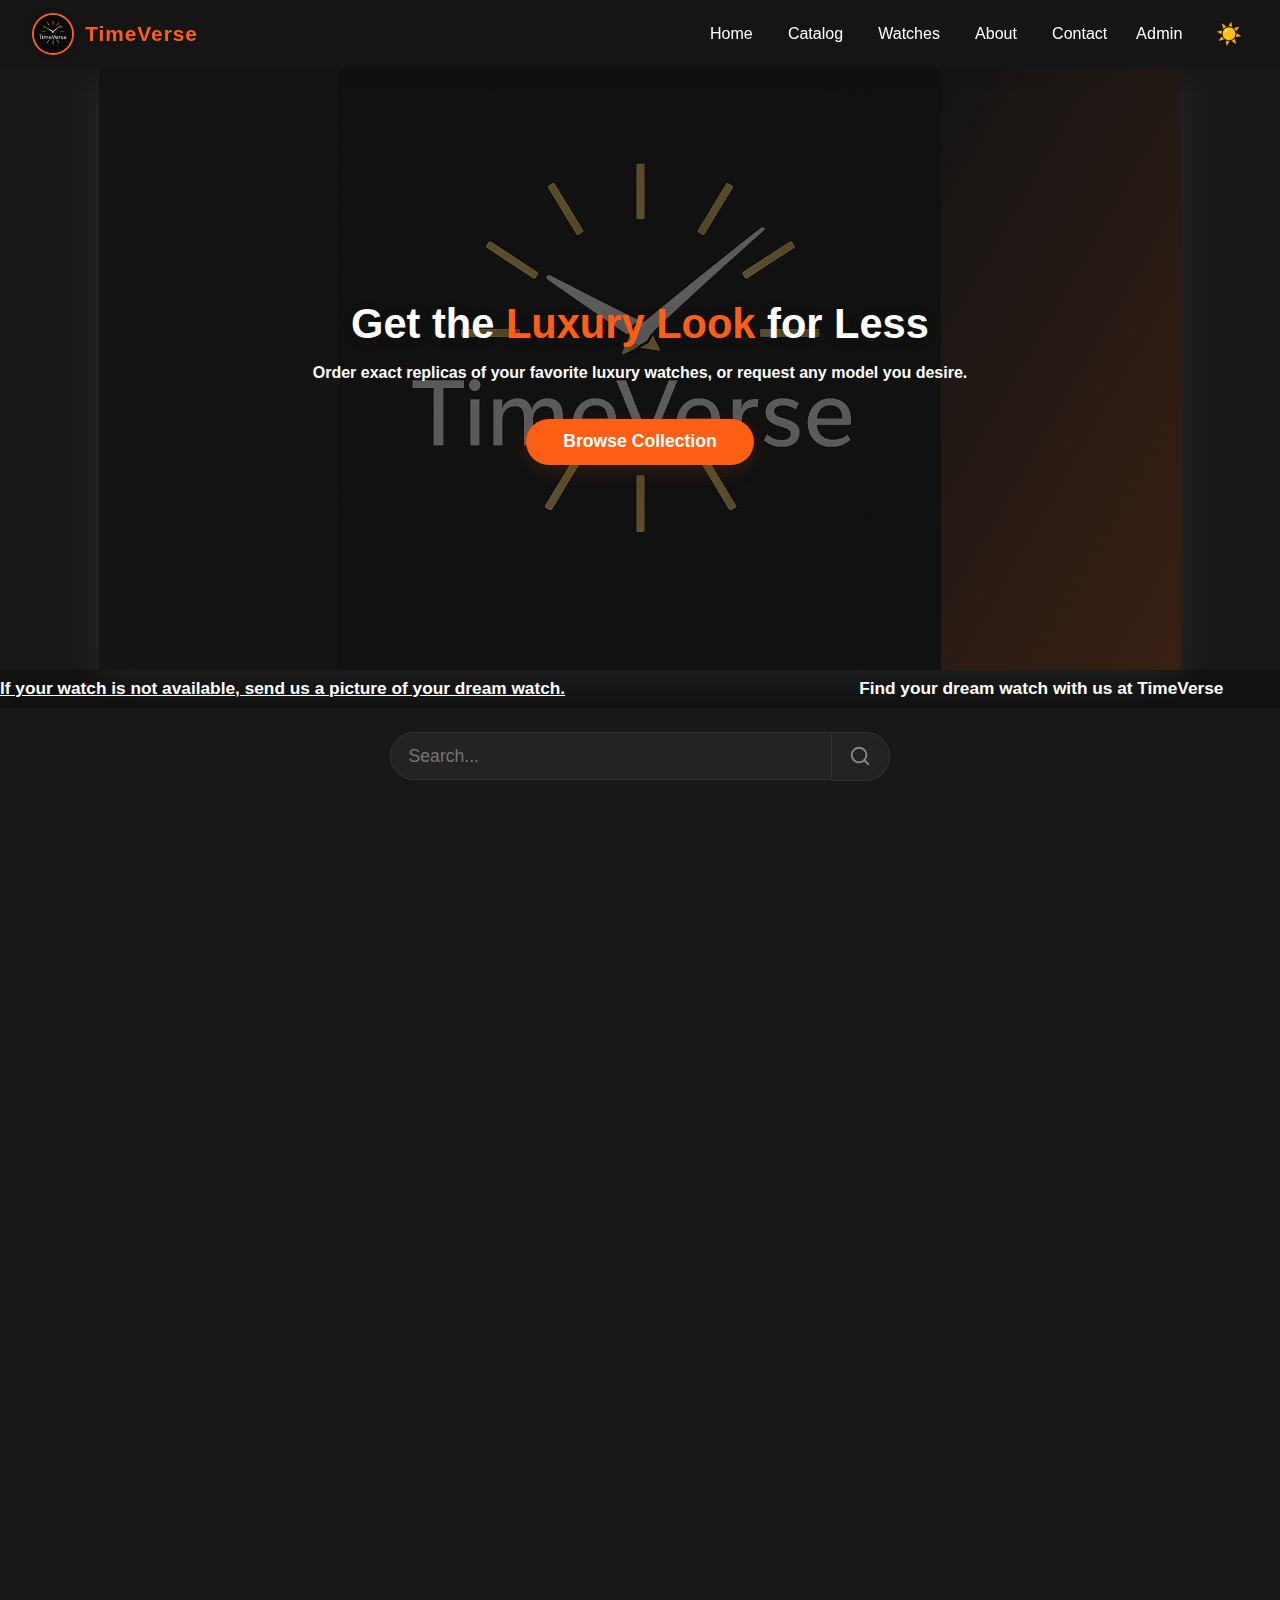
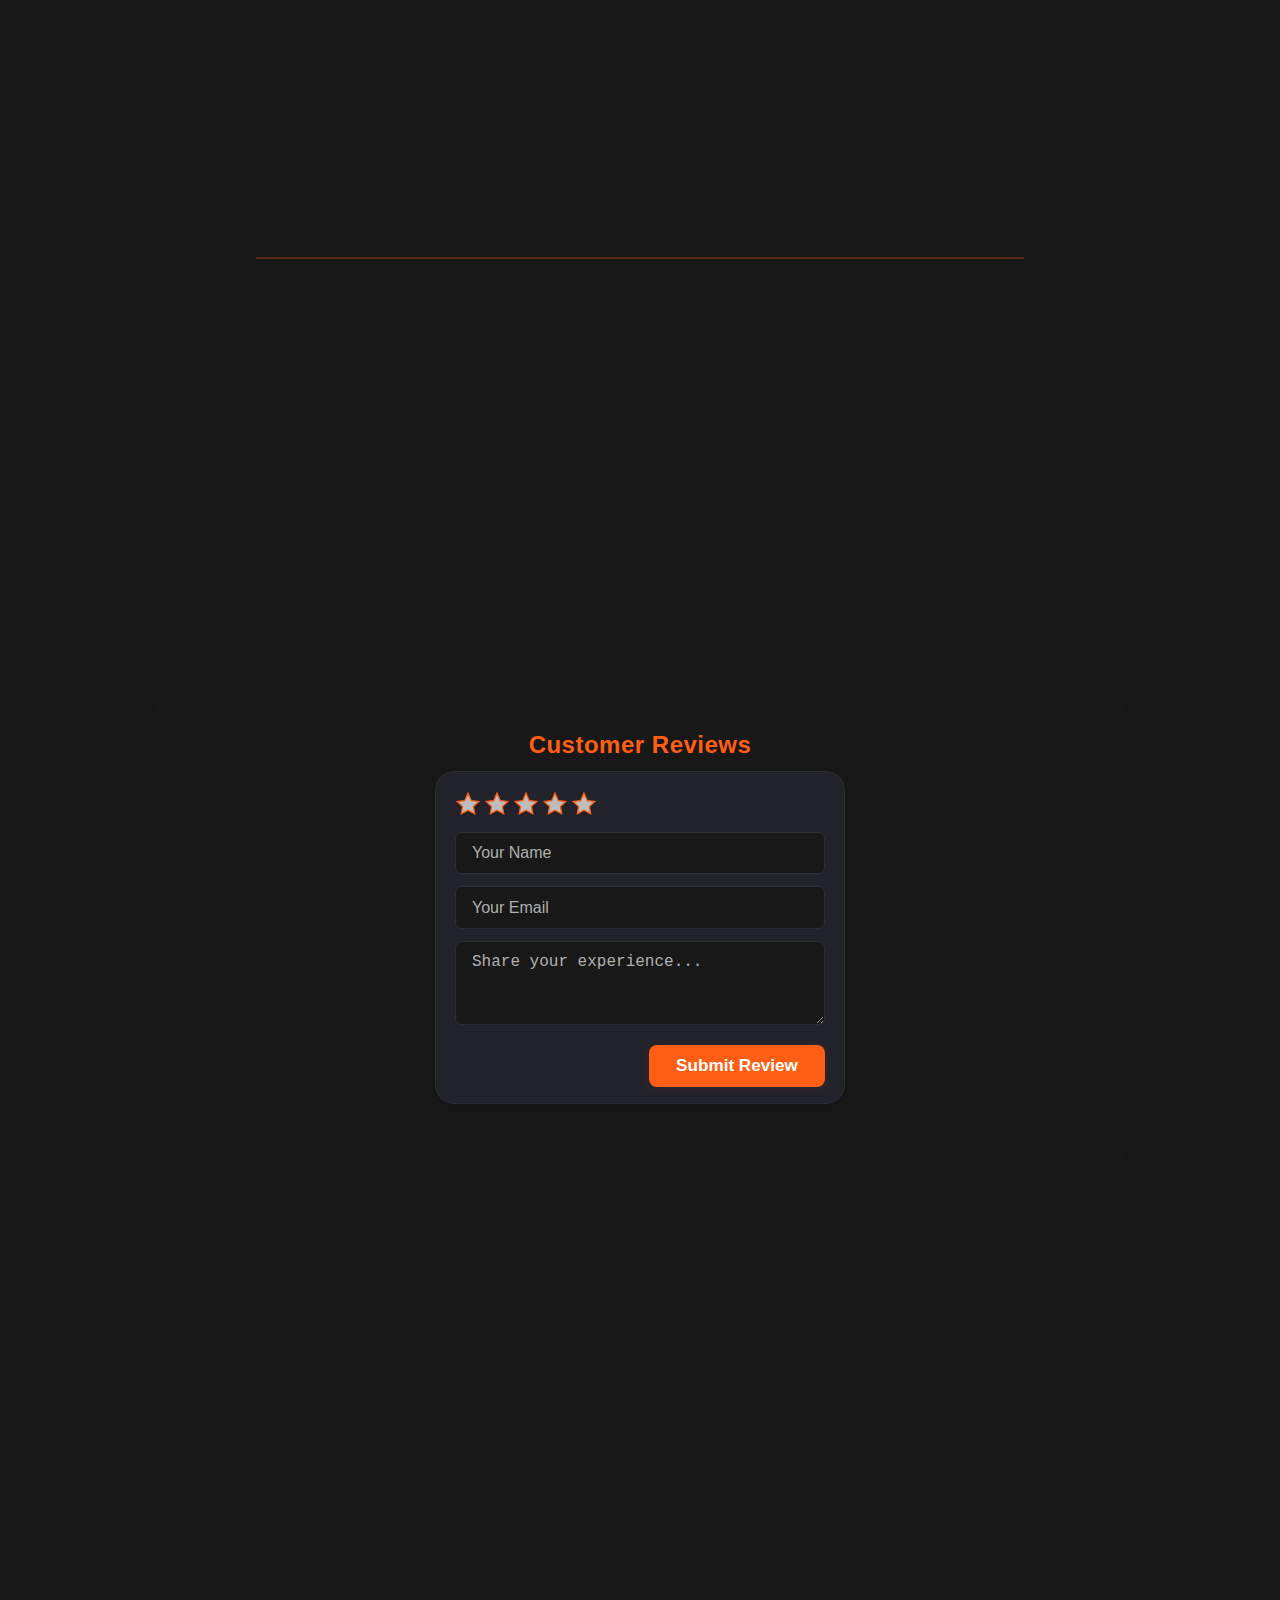
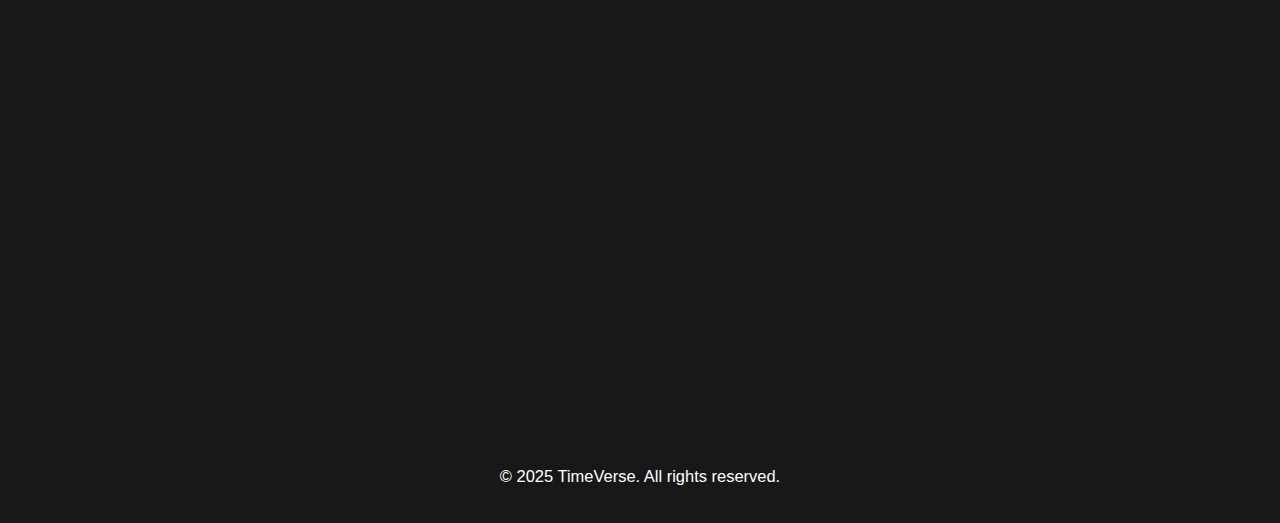
<file: TimeVerse/index.html>
<!DOCTYPE html>
<html lang="en">

<head>
    <meta charset="UTF-8">
    <meta name="viewport" content="width=device-width, initial-scale=1">
    <title>TimeVerse</title>
    <link rel="stylesheet" href="style.css">

</head>

<body>
    <header id="navbar">
        <a href="index.html" class="logo" id="home-logo">
            <img src="images/ChatGPT Image Jun 12, 2025, 11_47_57 AM.png" alt="TimeVerse Logo" class="header-logo">
            TimeVerse
        </a>
        <nav>
    <a href="index.html#hero">Home</a>
    <a href="index.html#catalog">Catalog</a>
    <a href="watches.html">Watches</a>
    <a href="index.html#about">About</a>
    <a href="index.html#contact">Contact</a>
    <button id="admin-login-btn" type="button" title="Admin Login">Admin</button>
    <button id="theme-toggle" title="Toggle dark/light mode">🌙</button>
</nav>
        <div class="menu-icon" onclick="toggleMenu()">☰</div>
    </header>

    <section id="hero">
        <div class="hero-content">
            <h1>Get the <span class="highlight">Luxury Look</span> for Less</h1>
            <p><b>Order exact replicas of your favorite luxury watches, or request any model you desire.<br>
                </b></p>
            <a href="#catalog" class="hero-btn">Browse Collection</a>
        </div>
    </section>

    <!-- Moving text/marquee above search bar -->
    <div class="marquee-container">
        <div class="marquee">
            <a href="https://instagram.com/timeverse_official" target="_blank" class="marquee-link">
                If your watch is not available, send us a picture of your dream watch.
            </a>
            <span>Find your dream watch with us at TimeVerse</span>
            
            <span>TimeVerse: Where Luxury Meets Affordability</span>
        </div>
    </div>


    <!-- SEARCH BAR ONLY ON HOME PAGE -->
    <div class="searchbar-container">
        <input type="text" id="responsive-search" class="responsive-search" placeholder="Search...">
        <button type="button" class="search-btn" aria-label="Search">
            <svg viewBox="0 0 24 24" width="22" height="22" fill="none" stroke="#888" stroke-width="2"
                stroke-linecap="round" stroke-linejoin="round">
                <circle cx="11" cy="11" r="8" />
                <line x1="21" y1="21" x2="16.65" y2="16.65" />
            </svg>
        </button>
    </div>

    <section id="catalog" class="fade-in">
        <div class="catalog-header">
            <h2>Featured Collection</h2>
        </div>
        <div class="product-grid" id="featured-grid"></div>
    </section>

    <hr class="section-divider">

    <section class="duo-box-section fade-in">
        <div class="duo-boxes">
            <div class="duo-box">
                <h3>If your watch is not available</h3>
                <p>Send a picture of your watch.<br>
                   We will make it available for you!</p>
                <a href="https://instagram.com/timeverse_official" target="_blank" class="ig-btn">
                    <span>Send on Instagram</span>
                </a>
            </div>
            <div class="duo-box">
                <h3>Find Your Perfect Match</h3>
                <p>Send us the picture of your wrist.<br>
                   We will find the best watch suitable for you!</p>
                <a href="https://instagram.com/timeverse_official" target="_blank" class="ig-btn">
                    <span>Send on Instagram</span>
                </a>
            </div>
        </div>
    </section>



<section id="reviews-section">
  <div class="reviews-header">
    <h2>Customer Reviews</h2>
  </div>
  <form id="review-form">
    <div class="star-select" id="star-select">
      <svg class="star" data-value="1" viewBox="0 0 24 24">
        <polygon points="12,2 15,8.8 22,9.7 17,14.3 18.2,21 12,17.8 5.8,21 7,14.3 2,9.7 9,8.8"/>
      </svg>
      <svg class="star" data-value="2" viewBox="0 0 24 24">
        <polygon points="12,2 15,8.8 22,9.7 17,14.3 18.2,21 12,17.8 5.8,21 7,14.3 2,9.7 9,8.8"/>
      </svg>
      <svg class="star" data-value="3" viewBox="0 0 24 24">
        <polygon points="12,2 15,8.8 22,9.7 17,14.3 18.2,21 12,17.8 5.8,21 7,14.3 2,9.7 9,8.8"/>
      </svg>
      <svg class="star" data-value="4" viewBox="0 0 24 24">
        <polygon points="12,2 15,8.8 22,9.7 17,14.3 18.2,21 12,17.8 5.8,21 7,14.3 2,9.7 9,8.8"/>
      </svg>
      <svg class="star" data-value="5" viewBox="0 0 24 24">
        <polygon points="12,2 15,8.8 22,9.7 17,14.3 18.2,21 12,17.8 5.8,21 7,14.3 2,9.7 9,8.8"/>
      </svg>
    </div>
    <input type="text" id="reviewer-name" required placeholder="Your Name">
    <input type="email" id="reviewer-email" required placeholder="Your Email">
    <textarea id="review-text" required placeholder="Share your experience..."></textarea>
    <button type="submit">Submit Review</button>
  </form>
  <div id="reviews-list">
    <!-- Example reviews -->
    <div class="review-card">
      <div class="review-stars" data-stars="5">
        <svg class="star filled" viewBox="0 0 24 24"><polygon points="12,2 15,8.8 22,9.7 17,14.3 18.2,21 12,17.8 5.8,21 7,14.3 2,9.7 9,8.8"/></svg>
        <svg class="star filled" viewBox="0 0 24 24"><polygon points="12,2 15,8.8 22,9.7 17,14.3 18.2,21 12,17.8 5.8,21 7,14.3 2,9.7 9,8.8"/></svg>
        <svg class="star filled" viewBox="0 0 24 24"><polygon points="12,2 15,8.8 22,9.7 17,14.3 18.2,21 12,17.8 5.8,21 7,14.3 2,9.7 9,8.8"/></svg>
        <svg class="star filled" viewBox="0 0 24 24"><polygon points="12,2 15,8.8 22,9.7 17,14.3 18.2,21 12,17.8 5.8,21 7,14.3 2,9.7 9,8.8"/></svg>
        <svg class="star filled" viewBox="0 0 24 24"><polygon points="12,2 15,8.8 22,9.7 17,14.3 18.2,21 12,17.8 5.8,21 7,14.3 2,9.7 9,8.8"/></svg>
      </div>
      <div class="review-text">Absolutely loved the watch! Fast shipping and great quality.</div>
      <div class="review-meta">
        <span class="reviewer">Ritika Sharma</span>
        <span class="review-email">ritika@example.com</span>
      </div>
    </div>
    <div class="review-card">
      <div class="review-stars" data-stars="4">
        <svg class="star filled" viewBox="0 0 24 24"><polygon points="12,2 15,8.8 22,9.7 17,14.3 18.2,21 12,17.8 5.8,21 7,14.3 2,9.7 9,8.8"/></svg>
        <svg class="star filled" viewBox="0 0 24 24"><polygon points="12,2 15,8.8 22,9.7 17,14.3 18.2,21 12,17.8 5.8,21 7,14.3 2,9.7 9,8.8"/></svg>
        <svg class="star filled" viewBox="0 0 24 24"><polygon points="12,2 15,8.8 22,9.7 17,14.3 18.2,21 12,17.8 5.8,21 7,14.3 2,9.7 9,8.8"/></svg>
        <svg class="star filled" viewBox="0 0 24 24"><polygon points="12,2 15,8.8 22,9.7 17,14.3 18.2,21 12,17.8 5.8,21 7,14.3 2,9.7 9,8.8"/></svg>
        <svg class="star empty" viewBox="0 0 24 24"><polygon points="12,2 15,8.8 22,9.7 17,14.3 18.2,21 12,17.8 5.8,21 7,14.3 2,9.7 9,8.8"/></svg>
      </div>
      <div class="review-text">Nice product. Would buy again. Support team was helpful.</div>
      <div class="review-meta">
        <span class="reviewer">Aman Gupta</span>
        <span class="review-email">aman@example.com</span>
      </div>
    </div>
    <div class="review-card">
      <div class="review-stars" data-stars="3">
        <svg class="star filled" viewBox="0 0 24 24"><polygon points="12,2 15,8.8 22,9.7 17,14.3 18.2,21 12,17.8 5.8,21 7,14.3 2,9.7 9,8.8"/></svg>
        <svg class="star filled" viewBox="0 0 24 24"><polygon points="12,2 15,8.8 22,9.7 17,14.3 18.2,21 12,17.8 5.8,21 7,14.3 2,9.7 9,8.8"/></svg>
        <svg class="star filled" viewBox="0 0 24 24"><polygon points="12,2 15,8.8 22,9.7 17,14.3 18.2,21 12,17.8 5.8,21 7,14.3 2,9.7 9,8.8"/></svg>
        <svg class="star empty" viewBox="0 0 24 24"><polygon points="12,2 15,8.8 22,9.7 17,14.3 18.2,21 12,17.8 5.8,21 7,14.3 2,9.7 9,8.8"/></svg>
        <svg class="star empty" viewBox="0 0 24 24"><polygon points="12,2 15,8.8 22,9.7 17,14.3 18.2,21 12,17.8 5.8,21 7,14.3 2,9.7 9,8.8"/></svg>
      </div>
      <div class="review-text">Good value for money. Delivery took a bit longer than expected.</div>
      <div class="review-meta">
        <span class="reviewer">Priya Mehra</span>
        <span class="review-email">priya@example.com</span>
      </div>
    </div>
  </div>
</section>
<script>
// Interactive star rating for form
const starSelect = document.getElementById('star-select');
let selectedStars = 0;
if (starSelect) {
  const stars = starSelect.querySelectorAll('.star');
  stars.forEach((star, idx) => {
    star.addEventListener('mouseover', () => {
      stars.forEach((s, i) => s.classList.toggle('hovered', i <= idx));
    });
    star.addEventListener('mouseout', () => {
      stars.forEach((s, i) => s.classList.toggle('hovered', i < selectedStars));
    });
    star.addEventListener('click', () => {
      selectedStars = idx + 1;
      stars.forEach((s, i) => s.classList.toggle('selected', i < selectedStars));
    });
  });
}
document.getElementById('review-form').onsubmit = function(e) {
  if (selectedStars < 1) {
    alert('Please select your star rating!');
    e.preventDefault();
    return false;
  }
};
</script>
  
    

    <section id="about" class="fade-in">
        <h2>About Us</h2>
        <strong>Welcome to TimeVerse – Your Gateway to Iconic Timepieces, Reimagined.</strong>
        <p>We specialize in crafting indistinguishable replicas of renowned luxury watches. Provide a photo of your
            dream watch and we’ll deliver an exact copy with custom options!</p>
        <p> At <strong>TimeVerse</strong>, we make luxury accessible. Our mission is simple — to provide you with
            <strong>high-quality, visually identical replicas of your favorite luxury watches</strong> at a fraction
            of the original price.
        </p>
        <p>
            How it works? You <strong>send us a photo or name of the luxury watch you love</strong> — whether it's a
            Rolex, Rado, Audemars Piguet, or any iconic brand — and we’ll deliver a stunning replica that looks and
            feels just like the real thing.
        </p>
        <ul>
            <li>🔹 <strong>Top-tier replica craftsmanship</strong> that captures every detail</li>
            <li>🔹 <strong>Watches that are nearly impossible to distinguish from originals</strong></li>
            <li>🔹 <strong>Affordable pricing</strong> without compromising design and feel</li>
            <li>🔹 <strong>Fast & secure delivery</strong> across India</li>
        </ul>
        <p>
            Whether you're a collector, enthusiast, or someone who appreciates fine timepieces —
            <strong>TimeVerse lets you wear the look of luxury, effortlessly.</strong>
        </p>
        <p>
            Luxury isn’t about price — it’s about presence.<br>Experience it with TimeVerse.
        </p>
    </section>

    <section id="contact" class="fade-in">
        <h2>Contact / Order</h2>
        <p>Click “Enquire/Order” on any product, or DM us on <a href="https://instagram.com/timeverse_official"
                target="_blank">Instagram</a>!</p>
        <p>Contact Details:- +91-7861970037</p>
        <div class="social-links">
            <a href="https://instagram.com/timeverse_official" target="_blank" class="ig-link">Instagram</a>
        </div>
    </section>

    <footer>
        <p>&copy; 2025 TimeVerse. All rights reserved.</p>
    </footer>


    <script src="main.js"></script>
</body>

</html>
</file>
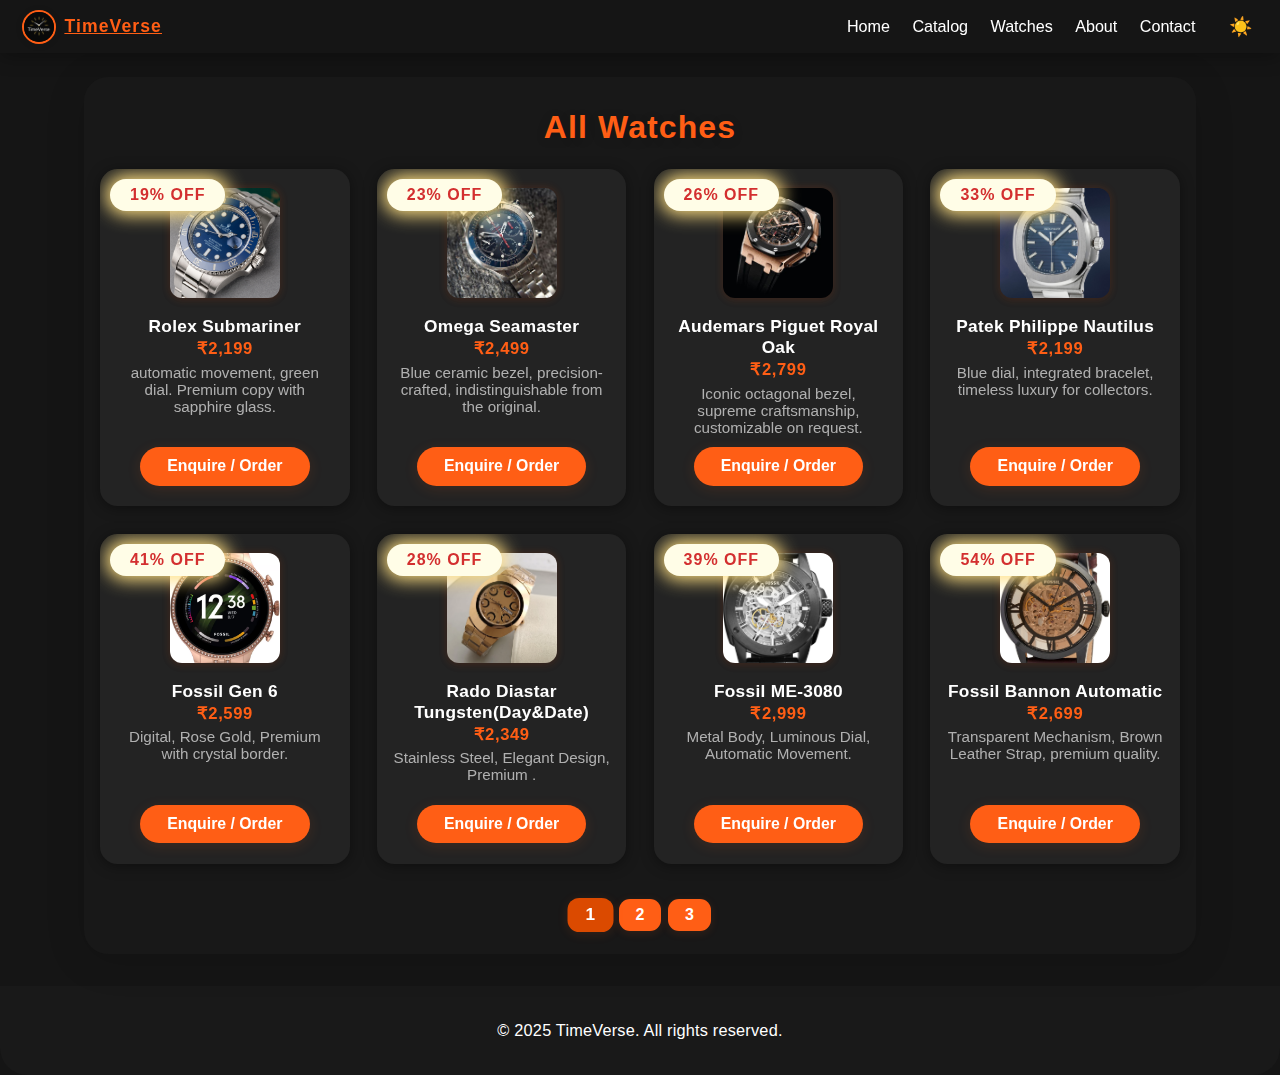
<file: TimeVerse/watches.html>
<!DOCTYPE html>
<html lang="en">

<head>
    <meta charset="UTF-8">
    <meta name="viewport" content="width=device-width, initial-scale=1.0">
    <title>All Watches - TimeVerse</title>
    <link rel="stylesheet" href="watches.css">
</head>

<body>
    <header id="navbar">
        <a href="index.html" class="logo" id="home-logo">
            <img src="images/ChatGPT Image Jun 12, 2025, 11_47_57 AM.png" alt="TimeVerse Logo" class="header-logo">
            TimeVerse
        </a>
        <nav>
            <a href="index.html#hero">Home</a>
            <a href="index.html#catalog">Catalog</a>
            <a href="watches.html">Watches</a>
            <a href="index.html#about">About</a>
            <a href="index.html#contact">Contact</a>
            <button id="theme-toggle" title="Toggle dark/light mode">🌙</button>
        </nav>
        <div class="menu-icon" onclick="toggleMenu()">☰</div>
    </header>

    <section class="fade-in">
        <h2>All Watches</h2>
        <!-- NO SEARCH BAR HERE -->
        <div id="watches-grid" class="product-grid"></div>
        <div id="pagination"></div>
    </section>

    <footer>
        <p>&copy; 2025 TimeVerse. All rights reserved.</p>
    </footer>

    <script>
        function toggleMenu() {
            const nav = document.querySelector("header nav");
            nav.classList.toggle("active");
        }
        function fadeInOnScroll() {
            document.querySelectorAll('.fade-in').forEach(el => {
                const pos = el.getBoundingClientRect();
                if (pos.top < window.innerHeight - 60) {
                    el.classList.add('visible');
                }
            });
        }
        window.addEventListener('scroll', fadeInOnScroll);
        window.addEventListener('DOMContentLoaded', fadeInOnScroll);

        // Logo click goes home
        document.addEventListener('DOMContentLoaded', function () {
            const logoLink = document.getElementById('home-logo');
            if (logoLink) {
                logoLink.onclick = function (e) {
                    window.location.href = "index.html";
                };
            }
        });
    </script>
    <script src="watches.js"></script>
</body>

</html>
</file>
<file: TimeVerse/style.css>
:root {
    --primary: #ff5e15;
    --dark: #151515;
    --light: #181818;
    --card-bg: #232323;
    --border-radius: 1rem;
    --transition: 0.3s cubic-bezier(.4, 0, .2, 1);
    --text-main: #fff;
    --text-secondary: #eee;
    --text-muted: #b0b0b0;
    --hero-bg: linear-gradient(120deg, rgba(21, 21, 21, 0.75) 60%, rgba(255, 94, 21, 0.5));
    --hero-overlay: rgba(21, 21, 21, 0.69);
    --hero-text: #fff;
    --header-bg: rgba(21, 21, 21, 0.98);
}

[data-theme="light"] {
    --light: #f7f7f7;
    --card-bg: #fff;
    --dark: #151515;
    --text-main: #151515;
    --text-secondary: #444;
    --text-muted: #666;
    /* Make hero look premium in light mode: subtle gold/bronze overlay with gradient and shadow */
    --hero-bg: linear-gradient(120deg, #030202 65%, #ffc38b 100%);
    --hero-overlay: linear-gradient(120deg, rgba(255, 255, 255, 0.4) 60%, rgba(255, 94, 21, 0.12));
    --hero-text: #151515;
    --header-bg: #fff;
    color-scheme: light;
}

html,
body {
    margin: 0;
    padding: 0;
    box-sizing: border-box;
    font-family: 'Segoe UI', Arial, sans-serif;
    background: var(--light);
    color: var(--text-main);
    scroll-behavior: smooth;
}

body {
    transition: background var(--transition), color var(--transition);
}

header#navbar {
    position: sticky;
    top: 0;
    z-index: 100;
    background: var(--header-bg);
    color: var(--text-main);
    display: flex;
    align-items: center;
    justify-content: space-between;
    padding: 0.8rem 2rem;
    box-shadow: 0 4px 20px rgba(0, 0, 0, 0.07);
}

header .logo {
    font-weight: bold;
    font-size: 1.3rem;
    letter-spacing: 1px;
    display: flex;
    align-items: center;
    color: var(--primary);
}

.header-logo {
    height: 38px;
    width: 38px;
    margin-right: 0.7rem;
    border-radius: 50%;
    background: #222;
    border: 2px solid var(--primary);
    object-fit: contain;
    box-shadow: 0 1px 8px #0001;
}

header nav {
    display: flex;
    align-items: center;
}

header nav a {
    color: var(--text-main);
    text-decoration: none;
    margin: 0 1.1rem;
    font-weight: 500;
    transition: color var(--transition);
}

header nav a:hover {
    color: var(--primary);
}

.menu-icon {
    display: none;
    font-size: 2rem;
    cursor: pointer;
}

#theme-toggle {
    background: none;
    border: none;
    margin-left: 1rem;
    font-size: 1.3rem;
    cursor: pointer;
    color: var(--text-main);
    transition: color var(--transition);
}

#theme-toggle:hover {
    color: var(--primary);
}

/* HERO SECTION WITH LOGO + OVERLAY (uses variables now!) */
#hero {
    position: relative;
    min-height: 58vh;
    display: flex;
    align-items: center;
    justify-content: center;
    color: var(--hero-text);
    overflow: hidden;
    background:
        url('images/ChatGPT Image Jun 12, 2025, 11_47_57 AM.png') center center / contain no-repeat,
        var(--hero-bg);
    transition: background var(--transition), color var(--transition);
    box-shadow: 0 8px 38px rgba(253, 253, 253, 0.08);
}

#hero::before {
    content: '';
    position: absolute;
    inset: 0;
    background: var(--hero-overlay);
    z-index: 1;
    pointer-events: none;
    transition: background var(--transition);
}

.hero-content {
    position: relative;
    z-index: 2;
    text-align: center;
    max-width: 660px;
    margin: 0 auto;
    padding: 2.5rem 1rem;
    color: var(--hero-text);
    transition: color var(--transition);
}

.hero-content h1 {
    font-size: 2.6rem;
    margin-bottom: 0.8rem;
    font-weight: bold;
    color: var(--hero-text);
    transition: color var(--transition);
    text-shadow: 0 2px 16px rgba(0, 0, 0, 0.08);
}

.hero-content .highlight {
    color: var(--primary);
}

.hero-content .mini {
    font-size: 1.4rem;
    color: #ff0000;
}

.hero-btn {
    display: inline-block;
    margin-top: 1.3rem;
    padding: 0.8rem 2.3rem;
    background: var(--primary);
    color: #fff;
    border-radius: 25px;
    font-size: 1.1rem;
    font-weight: bold;
    text-decoration: none;
    box-shadow: 0 6px 18px rgba(255, 94, 21, 0.14);
    transition: background var(--transition), transform var(--transition);
}

.hero-btn:hover {
    background: #ff863b;
    transform: scale(1.05);
}

section {
    padding: 2.5rem 1rem;
    max-width: 1050px;
    margin: 0 auto;
}

.catalog-header {
    display: flex;
    justify-content: space-between;
    align-items: center;
    flex-wrap: wrap;
    gap: 1rem;
}

.product-grid {
    display: grid;
    gap: 2.2rem;
    grid-template-columns: repeat(auto-fit, minmax(270px, 1fr));
    margin-top: 2rem;
}

.product-card {
    background: var(--card-bg);
    border-radius: var(--border-radius);
    box-shadow: 0 2px 24px rgba(0, 0, 0, 0.09);
    padding: 1.5rem 1.2rem;
    display: flex;
    flex-direction: column;
    align-items: center;
    transition: box-shadow var(--transition), transform var(--transition);
    position: relative;
    overflow: hidden;
    opacity: 0;
    transform: translateY(30px);
}

.product-card.visible {
    opacity: 1;
    transform: translateY(0);
    transition: opacity 0.7s, transform 0.7s;
}

.product-card img {
    max-width: 180px;
    max-height: 180px;
    border-radius: 10px;
    margin-bottom: 1rem;
    box-shadow: 0 3px 10px rgba(255, 94, 21, 0.10);
    transition: transform 0.35s cubic-bezier(.33, 1.21, .68, 1.18);
    cursor: zoom-in;
    background: #fff8;
}

.product-card img:hover {
    transform: scale(1.12) rotate(-3deg);
}

.product-card h3 {
    margin: 0.6rem 0 0.2rem 0;
    font-size: 1.15rem;
    color: var(--text-main);
}

.product-card .price {
    font-weight: bold;
    color: var(--primary);
    margin-bottom: 0.6rem;
    font-size: 1.09rem;
    letter-spacing: 1px;
}

.product-card p {
    font-size: 0.98rem;
    color: var(--text-muted);
    margin: 0 0 0.7rem 0;
    text-align: center;
}

.enquire-btn {
    margin-top: auto;
    background: var(--primary);
    color: #fff;
    border: none;
    padding: 0.7rem 2rem;
    border-radius: 22px;
    font-size: 1.05rem;
    cursor: pointer;
    font-weight: 600;
    box-shadow: 0 3px 14px rgba(255, 94, 21, 0.16);
    transition: background var(--transition), transform var(--transition);
    animation: pulse 1.8s infinite;
}

.enquire-btn:hover {
    background: #db4a00;
    transform: scale(1.08);
}

@keyframes pulse {
    0% {
        box-shadow: 0 0 0 0 rgba(255, 94, 21, 0.17);
    }

    70% {
        box-shadow: 0 0 0 16px rgba(255, 94, 21, 0.00);
    }

    100% {
        box-shadow: 0 0 0 0 rgba(255, 94, 21, 0.00);
    }
}

#pagination {
    text-align: center;
    margin: 2rem 0 0 0;
}

#pagination button {
    background: var(--primary);
    color: #fff;
    border: none;
    margin: 0 0.3rem;
    padding: 0.45rem 1.1rem;
    border-radius: 12px;
    font-weight: 600;
    font-size: 1rem;
    cursor: pointer;
    transition: background var(--transition);
}

#pagination button.active,
#pagination button:hover {
    background: #db4a00;
}

.spinner {
    display: none;
    margin: 3rem auto;
    width: 44px;
    height: 44px;
    border: 5px solid #F3F3F3;
    border-top: 5px solid var(--primary);
    border-radius: 50%;
    animation: spin 1s linear infinite;
}

@keyframes spin {
    100% {
        transform: rotate(360deg);
    }
}

#about ul {
    padding-left: 1.1rem;
}

#about li {
    margin-bottom: 0.4rem;
    font-size: 1.03rem;
    color: var(--text-secondary);
}

.social-links {
    margin-top: 1.5rem;
}

.ig-link {
    background: linear-gradient(90deg, #f58529, #dd2a7b, #8134af);
    color: #fff;
    padding: 0.6rem 1.7rem;
    border-radius: 20px;
    font-size: 1.08rem;
    text-decoration: none;
    font-weight: bold;
    box-shadow: 0 2px 10px #f5852922;
    transition: background var(--transition), transform var(--transition);
}

.ig-link:hover {
    background: #dd2a7b;
    transform: scale(1.08);
}

footer {
    background: #181818;
    color: #fff;
    text-align: center;
    padding: 1.3rem 0;
    margin-top: 2rem;
    font-size: 1.03rem;
}

.fade-in {
    opacity: 0;
    transform: translateY(40px);
    transition: opacity 0.7s, transform 0.7s;
}

.fade-in.visible {
    opacity: 1;
    transform: translateY(0);
}

@media (max-width: 700px) {
    header#navbar {
        flex-direction: column;
        padding: 0.7rem 1rem;
    }

    header nav {
        flex-direction: column;
        gap: 0.7rem;
        margin-top: 0.5rem;
    }

    .menu-icon {
        display: block;
    }

    header nav {
        display: none;
    }

    header nav.active {
        display: flex;
    }

    .catalog-header {
        flex-direction: column;
        align-items: flex-start;
        gap: 0.6rem;
    }

    .hero-content h1 {
        font-size: 1.7rem;
    }

    .featured-scroll {
        min-width: 100vw;
    }
}

::-webkit-scrollbar {
    width: 8px;
    background: #222;
}

::-webkit-scrollbar-thumb {
    background: #444;
    border-radius: 20px;
}



.reviews-list-cards {
    display: flex;
    flex-wrap: wrap;
    gap: 1.7rem;
    justify-content: center;
    margin-bottom: 2.5rem;
}

.review-card {
    background: var(--card-bg, #f8f8f8);
    border-radius: 20px;
    box-shadow: 0 2px 22px #0001;
    width: 340px;
    max-width: 94vw;
    min-height: 260px;
    padding: 2.1rem 2rem 1.1rem 2rem;
    display: flex;
    flex-direction: column;
    position: relative;
    transition: background 0.3s, color 0.3s;
}

[data-theme="light"] .review-card {
    background: #fafafa;
}

[data-theme="dark"] .review-card {
    background: #232323;
}

.review-card .stars {
    margin-bottom: 1.1rem;
}

.review-card .stars svg {
    width: 27px;
    height: 27px;
    margin-right: 2px;
    color: #183153;
    vertical-align: middle;
    fill: #183153;
}

.review-card .stars .star {
    cursor: pointer;
    transition: transform 0.15s;
}

.review-card .stars .star:hover {
    transform: scale(1.17);
    filter: brightness(1.2);
}

.review-card .quote {
    font-size: 2.2rem;
    color: #5d6477;
    font-family: serif;
    line-height: 1;
    margin-right: 7px;
    vertical-align: top;
}

.review-card .review-text {
    font-size: 1.17rem;
    color: var(--text-secondary, #444);
    font-style: italic;
    margin-bottom: 1.3rem;
    margin-top: 0.3rem;
    min-height: 90px;
}

.review-card .review-meta {
    display: flex;
    align-items: center;
    gap: 1.2rem;
    margin-top: auto;
}

.review-card .avatar {
    width: 54px;
    height: 54px;
    border-radius: 50%;
    background: #ececec;
    display: flex;
    align-items: center;
    justify-content: center;
    font-size: 1.6rem;
    font-weight: bold;
    color: #7c7c7c;
    margin-right: 0.6rem;
    flex-shrink: 0;
    border: 2px solid #e6e6e6;
}

[data-theme="dark"] .review-card .avatar {
    background: #191919;
    border-color: #333;
    color: #bbb;
}

.review-card .meta-names {
    display: flex;
    flex-direction: column;
    align-items: flex-start;
}

.review-card .reviewer {
    font-weight: bold;
    color: var(--text-main, #151515);
    font-size: 1.11rem;
}

.review-card .email {
    font-size: 0.98rem;
    color: var(--text-muted, #888);
}

.review-card .review-date {
    position: absolute;
    right: 1.7rem;
    top: 1.6rem;
    color: var(--text-muted, #888);
    font-size: 1.04rem;
}

.review-card .delete-btn {
    position: absolute;
    right: 1.2rem;
    bottom: 1rem;
    background: none;
    border: none;
    color: #ff5e15;
    font-size: 1.25rem;
    cursor: pointer;
    opacity: 0.7;
    display: none;
    z-index: 3;
}

.review-card:hover .delete-btn {
    display: block;
    opacity: 1;
}

.review-card .delete-btn:active {
    color: #e00;
}

.review-form-flex {
    display: flex;
    gap: 1.2rem;
}

.review-form input,
.review-form textarea {
    background: var(--light, #f7f7f7);
    color: var(--text-main, #151515);
    border: 1px solid #bbb;
}

[data-theme="dark"] .review-form input,
[data-theme="dark"] .review-form textarea {
    background: #191919;
    color: #fff;
    border: 1px solid #333;
}

.star-select {
    margin: 0.7rem 0 0.7rem 0;
    display: flex;
    gap: 0.2rem;
}

.star-select .star {
    width: 32px;
    height: 32px;
    fill: #ccc;
    cursor: pointer;
    transition: transform 0.14s, fill 0.14s;
}

.star-select .star.selected,
.star-select .star.hovered {
    fill: #ffb600;
    filter: drop-shadow(0 0 2px #ffb60044);
    transform: scale(1.11);
}




.searchbar-container {
    display: flex;
    align-items: center;
    justify-content: center;
    max-width: 500px;
    margin: 1.5rem auto;
    width: 100%;
    padding: 0 1rem;
}

.responsive-search {
    flex: 1 1 0%;
    padding: 0.8rem 1.1rem;
    border: 1.5px solid #bbb;
    border-radius: 2rem 0 0 2rem;
    font-size: 1.1rem;
    outline: none;
    background: var(--card-bg, #fafafa);
    color: var(--text-main, #151515);
    transition: border 0.2s;
    min-width: 0;
}

.responsive-search:focus {
    border-color: #ff5e15;
}

.search-btn {
    padding: 0.78rem 1.1rem;
    background: #f4f4f4;
    border: 1.5px solid #bbb;
    border-left: none;
    border-radius: 0 2rem 2rem 0;
    cursor: pointer;
    transition: background 0.2s;
    display: flex;
    align-items: center;
}

.search-btn:hover {
    background: #ffe4c5;
}

@media (max-width: 600px) {
    .searchbar-container {
        max-width: 98vw;
        padding: 0;
    }

    .responsive-search {
        font-size: 0.97rem;
        padding: 0.7rem 0.8rem;
    }

    .search-btn {
        padding: 0.68rem 0.8rem;
    }
}

[data-theme="dark"] .responsive-search {
    background: #232323;
    color: #fff;
    border: 1.5px solid #333;
}

[data-theme="dark"] .search-btn {
    background: #232323;
    border: 1.5px solid #333;
    border-left: none;
}

/* ...your existing styles... */

/* Ensure .logo is a link and cursor pointer */
.logo {
    font-weight: bold;
    font-size: 1.3rem;
    letter-spacing: 1px;
    display: flex;
    align-items: center;
    color: var(--primary);
    text-decoration: none;
    cursor: pointer;
}

/* ...rest of your styles remain unchanged... */



.reviews-list-cards {
    display: flex;
    flex-wrap: wrap;
    gap: 2rem;
    justify-content: center;
    align-items: flex-start;
    margin-bottom: 2rem;
}

.review-form {
    max-width: 350px;
    margin: 0 auto 2rem auto;
    display: flex;
    flex-direction: column;
    gap: 0.8rem;
}

.review-form-flex {
    display: flex;
    gap: 1rem;
}

.review-form input,
.review-form textarea {
    padding: 0.7rem 1rem;
    border-radius: 8px;
    border: 1px solid #ccc;
    font-size: 1rem;
    width: 100%;
}

.review-form textarea {
    resize: vertical;
    min-height: 80px;
    max-height: 200px;
}

.review-form button {
    padding: 0.7rem 1rem;
    border-radius: 8px;
    border: none;
    background: #183153;
    color: #fff;
    font-weight: bold;
    font-size: 1rem;
    cursor: pointer;
}

.star-select {
    display: flex;
    gap: 0.2rem;
}

.review-card {
    background: #f6f7f8;
    border-radius: 16px;
    box-shadow: 0 2px 8px #0001;
    padding: 2rem;
    max-width: 340px;
    min-width: 290px;
    display: flex;
    flex-direction: column;
    justify-content: space-between;
    margin: 1rem 0;
    position: relative;
    transition: box-shadow 0.2s;
}

.review-card:hover {
    box-shadow: 0 4px 18px #0002;
}

.stars {
    margin-bottom: 1rem;
    color: #183153;
    font-size: 1.3rem;
    font-weight: bold;
}

.review-avatar {
    background: #e9e9e9;
    border-radius: 50%;
    width: 54px;
    height: 54px;
    display: flex;
    align-items: center;
    justify-content: center;
    font-size: 1.8rem;
    font-weight: bold;
    color: #444;
    margin-right: 1rem;
}

.review-footer {
    display: flex;
    align-items: center;
    margin-top: 1.5rem;
}

.review-name-email {
    flex: 1;
}

.review-card .review-date {
    position: absolute;
    right: 2rem;
    top: 1.5rem;
    color: #888;
    font-size: 0.9rem;
}

.delete-btn {
    position: absolute;
    top: 10px;
    right: 16px;
    background: transparent;
    border: none;
    font-size: 1.3rem;
    color: #d00;
    cursor: pointer;
    display: none;
}

.review-card.can-delete .delete-btn {
    display: block;
}

#admin-login-btn {
    margin-top: 1.5rem;
    padding: 0.6rem 1.5rem;
    border-radius: 10px;
    background: #ff5e15;
    color: #fff;
    border: none;
    font-weight: bold;
    font-size: 1rem;
    cursor: pointer;
}




:root {
    --review-bg: #f1f2f4;
    --review-card-bg: #f7f8fa;
    --review-border: #e3e3e3;
    --review-text: #222b3a;
    --review-meta: #273144;
    --review-muted: #888ea5;
    --review-star: #273144;
    --review-btn-bg: #273144;
    --review-btn-bg-hover: #1d2433;
    --review-btn-danger: #e85c5c;
    --review-btn-danger-hover: #b32c2c;
    --review-avatar-bg: #e6e6e8;
}

[data-theme="dark"] {
    --review-bg: #15171b;
    --review-card-bg: #22232b;
    --review-border: #2d2f36;
    --review-text: #e8e9ef;
    --review-meta: #fff;
    --review-muted: #b8bac6;
    --review-star: #ffd600;
    --review-btn-bg: #fff;
    --review-btn-bg-hover: #ffd600;
    --review-btn-danger: #e85c5c;
    --review-btn-danger-hover: #b32c2c;
    --review-avatar-bg: #484c57;
}

/* Reviews Section */
#reviews-section {
    max-width: 1180px;
    margin: 64px auto 48px auto;
    padding: 0 16px;
    background: var(--review-bg);
    border-radius: 16px;
    transition: background 0.3s;
}

.reviews-header {
    display: flex;
    align-items: center;
    gap: 18px;
    margin-bottom: 18px;
}

.reviews-header h2 {
    margin: 0;
    flex: 1;
    color: var(--review-meta);
}

.admin-btn {
    background: var(--review-btn-bg);
    color: var(--review-card-bg);
    border: none;
    border-radius: 8px;
    padding: 6px 16px;
    font-size: 1rem;
    cursor: pointer;
    transition: background 0.2s, color 0.2s;
}

.admin-btn:hover {
    background: var(--review-btn-bg-hover);
}

#review-form {
    display: flex;
    flex-direction: column;
    gap: 10px;
    background: var(--review-card-bg);
    border-radius: 15px;
    padding: 18px 20px 12px 20px;
    margin-bottom: 26px;
    box-shadow: 0 2px 12px 0 rgba(39, 49, 68, .06);
    max-width: 500px;
    border: 1px solid var(--review-border);
    transition: background 0.3s, border 0.3s;
}

.review-form-fields {
    display: flex;
    gap: 9px;
}

#review-form input,
#review-form select,
#review-form textarea {
    padding: 8px;
    border-radius: 8px;
    border: 1px solid var(--review-border);
    font-size: 1rem;
    background: inherit;
    color: var(--review-meta);
    outline: none;
    transition: background 0.3s, border 0.3s, color 0.3s;
}

#review-form textarea {
    min-height: 46px;
    resize: vertical;
}

#review-form button[type="submit"] {
    align-self: flex-end;
    margin-top: 3px;
    background: var(--review-btn-bg);
    color: var(--review-card-bg);
    border: none;
    border-radius: 8px;
    padding: 6px 19px;
    font-size: 1rem;
    cursor: pointer;
    transition: background 0.2s, color 0.2s;
}

#review-form button[type="submit"]:hover {
    background: var(--review-btn-bg-hover);
    color: var(--review-meta);
}

#reviews-list {
    display: flex;
    flex-wrap: wrap;
    gap: 28px;
    margin-top: 24px;
}

.review-card {
    background: var(--review-card-bg);
    border-radius: 18px;
    box-shadow: 0 2px 12px 0 rgba(39, 49, 68, .05);
    padding: 28px 26px 18px 26px;
    min-width: 300px;
    max-width: 355px;
    flex: 1 1 330px;
    display: flex;
    flex-direction: column;
    justify-content: space-between;
    position: relative;
    margin-bottom: 12px;
    transition: background 0.3s;
    border: 1px solid var(--review-border);
}

.review-stars {
    color: var(--review-star);
    font-size: 1.6rem;
    margin-bottom: 16px;
    letter-spacing: 3px;
    font-family: 'Segoe UI', Arial, sans-serif;
    font-weight: 600;
}

.review-quote {
    font-size: 1.08rem;
    color: var(--review-text);
    font-style: italic;
    margin-bottom: 27px;
    padding-left: 7px;
    padding-right: 7px;
    line-height: 1.46;
}

.review-meta {
    display: flex;
    align-items: center;
    gap: 14px;
}

.review-avatar {
    background: var(--review-avatar-bg);
    color: var(--review-meta);
    border-radius: 50%;
    width: 44px;
    height: 44px;
    display: flex;
    align-items: center;
    justify-content: center;
    font-size: 1.25rem;
    font-weight: 600;
    transition: background 0.3s, color 0.3s;
}

.review-name {
    font-size: 1.07rem;
    font-weight: 500;
    color: var(--review-meta);
    margin-bottom: 2px;
}

.review-email {
    color: var(--review-muted);
    font-size: 0.96rem;
}

.review-date {
    margin-left: auto;
    color: var(--review-muted);
    font-size: 0.95rem;
}

.review-delete-btn {
    position: absolute;
    top: 14px;
    right: 15px;
    background: var(--review-btn-danger);
    color: #fff;
    border: none;
    border-radius: 7px;
    padding: 4px 13px;
    cursor: pointer;
    font-size: 0.95rem;
    display: inline-block;
    transition: background 0.18s;
}

.review-delete-btn:hover {
    background: var(--review-btn-danger-hover);
}

@media (max-width: 800px) {
    #reviews-list {
        flex-direction: column;
    }

    .review-card {
        max-width: 97vw;
        min-width: 0;
    }
}



:root {
    --marquee-bg: #111;
    --marquee-color: #fff;
    --marquee-link: #ffffff;
}

[data-theme="light"] {
    --marquee-bg: #c8acac8f;
    --marquee-color: #111;
    --marquee-link: #000000;
}

.marquee-container {
    width: 100%;
    overflow: hidden;
    background: var(--marquee-bg);
    padding: 0;
    margin-bottom: 0;
}

.marquee {
    display: flex;
    gap: 250px;
    white-space: nowrap;
    font-weight: bold;
    animation: marquee 25s linear infinite;
    font-size: 1.08rem;
    color: var(--marquee-color);
    align-items: center;
    height: 38px;
}

.marquee-link {
    color: var(--marquee-link);
    font-weight: bold;
    text-decoration: underline;
    margin-right: 44px;
    cursor: pointer;
}

@keyframes marquee {
    0% {
        transform: translateX(100%);
    }

    100% {
        transform: translateX(-100%);
    }
}

.section-divider {
    border: none;
    border-top: 2px solid var(--primary);
    width: 60%;
    margin: 2.5rem auto 2.7rem auto;
    opacity: 0.25;
    transition: border-color 0.3s;
}

.duo-box-section {
    display: flex;
    justify-content: center;
    align-items: stretch;
    min-height: 260px;
    margin-bottom: 2.2rem;
    background: transparent;
    animation: fadeInUp 1s;
}
@keyframes fadeInUp {
    from { opacity: 0; transform: translateY(40px);}
    to { opacity: 1; transform: translateY(0);}
}

.duo-boxes {
    display: flex;
    gap: 2.2rem;
    width: 100%;
    max-width: 860px;
    justify-content: center;
}

.duo-box {
    background: var(--card-bg, #222);
    color: var(--text-main, #fff);
    border-radius: 1.2rem;
    box-shadow: 0 4px 28px #0001;
    padding: 2.1rem 2rem 1.8rem 2rem;
    flex: 1 1 320px;
    min-width: 250px;
    max-width: 420px;
    display: flex;
    flex-direction: column;
    align-items: center;
    transition: background 0.5s, color 0.5s, box-shadow 0.3s;
    border: 1.5px solid var(--primary);
    margin-bottom: 0;
    margin-top: 0;
    position: relative;
    overflow: hidden;
}
.duo-box h3 {
    margin-top: 0;
    font-size: 1.3rem;
    color: var(--primary);
    letter-spacing: 0.5px;
    margin-bottom: 0.7rem;
}
.duo-box p {
    font-size: 1.08rem;
    color: var(--text-secondary, #eee);
    margin-bottom: 1.5rem;
    text-align: center;
}
.ig-btn {
    display: flex;
    align-items: center;
    gap: 0.7rem;
    background: linear-gradient(90deg, #f58529, #dd2a7b, #8134af);
    color: #fff;
    padding: 0.7rem 2.1rem;
    border-radius: 22px;
    font-weight: bold;
    font-size: 1.07rem;
    text-decoration: none;
    box-shadow: 0 2px 12px #f5852922;
    transition: background 0.3s, transform 0.2s;
    margin-top: auto;
}
.ig-btn:hover {
    background: #dd2a7b;
    transform: scale(1.07);
}

.duo-box:hover {
    box-shadow: 0 6px 32px #ff5e1522;
    background: linear-gradient(120deg, var(--card-bg) 85%, #ff5e1512 100%);
}

[data-theme="light"] .duo-box {
    background: #fff;
    color: #151515;
    box-shadow: 0 2px 18px #ff5e1522, 0 2px 14px #0001;
    border: 1.5px solid #ff5e155c;
}
[data-theme="light"] .duo-box h3 {
    color: var(--primary);
}
[data-theme="light"] .duo-box p {
    color: #444;
}
[data-theme="light"] .ig-btn {
    background: linear-gradient(90deg, #ffd6b2, #fd88c3, #c6a1ff);
    color: #151515;
    box-shadow: 0 2px 16px #ff5e1522;
}
[data-theme="light"] .ig-btn:hover {
    background: #fda9d7;
    color: #fff;
}

/* Responsive for small screens */
@media (max-width: 900px) {
    .duo-boxes {
        flex-direction: column;
        gap: 1.5rem;
        align-items: center;
    }
    .duo-box {
        max-width: 95vw;
    }
    .section-divider {
        width: 90%;
    }
}

/* Add or update this rule to your style.css for the admin button in the header */
#admin-login-btn {
    background: none;
    color: var(--text-main);
    border: none;
    font: inherit;
    font-weight: 500;
    font-size: 1.01rem;
    margin: 0 0.7rem;
    cursor: pointer;
    transition: color var(--transition);
    padding: 0;
    letter-spacing: 0.2px;
}

#admin-login-btn:hover {
    color: var(--primary);
    text-decoration: underline;
}




#reviews-section {
    max-width: 950px;
    margin: 48px auto 48px auto;
    padding: 0 10px 30px 10px;
    background: var(--light, #181818);
    border-radius: 18px;
    box-shadow: 0 4px 24px #00000012;
    transition: background 0.3s;
}
.reviews-header {
    text-align: center;
    margin: 0;
    padding-top: 2.5rem;
    margin-bottom: 0.8rem;
}
.reviews-header h2 {
    color: var(--primary, #ff5e15);
    font-weight: bold;
    font-size: 1.5rem;
    letter-spacing: 0.5px;
}
/* Review Form */
#review-form {
    width: 100%;
    max-width: 370px;
    margin: 0 auto 2.2rem auto;
    background: var(--review-card-bg, #232323);
    border-radius: 1.2rem;
    box-shadow: 0 2px 12px #0002;
    border: 1px solid var(--review-border, #e3e3e3);
    display: flex;
    flex-direction: column;
    align-items: stretch;
    gap: 0.75rem;
    padding: 1.3rem 1.2rem 1rem 1.2rem;
    transition: background 0.3s;
}
#review-form input,
#review-form textarea {
    background: var(--light, #181818);
    color: var(--text-main, #fff);
    border: 1.2px solid var(--review-border, #e3e3e3);
    border-radius: 7px;
    padding: 0.7rem 1rem;
    font-size: 1rem;
    transition: background 0.3s, color 0.3s, border 0.3s;
}
#review-form input::placeholder,
#review-form textarea::placeholder {
    color: var(--text-muted, #bbb);
    opacity: 1;
}
#review-form textarea {
    min-height: 60px;
    resize: vertical;
}
#review-form button[type="submit"] {
    margin-top: 0.5rem;
    align-self: flex-end;
    background: var(--primary, #ff5e15);
    color: #fff;
    border: none;
    border-radius: 8px;
    padding: 0.7rem 1.7rem;
    font-size: 1.07rem;
    font-weight: bold;
    cursor: pointer;
    box-shadow: 0 2px 12px #ff5e1515;
    transition: background 0.2s;
}
#review-form button[type="submit"]:hover {
    background: #ff792d;
}

.star-select {
    display: flex;
    gap: 0.19rem;
    margin-bottom: 0.2rem;
    margin-top: -0.15rem;
    user-select: none;
    justify-content: left;
}
.star-select .star,
.review-stars .star {
    width: 26px;
    height: 26px;
    /* Inactive: neutral gray with visible stroke */
    fill: var(--review-star-inactive, #bdbdbd) !important;
    color: var(--review-star-inactive, #bdbdbd) !important;
    stroke: var(--primary, #ff5e15);
    stroke-width: 1.2;
    filter: drop-shadow(0 1px 1px #0001); /* subtle shadow for visibility */
    transition: fill 0.2s, color 0.2s, transform 0.18s;
    cursor: pointer;
    display: inline-block;
    background: none;
}
.star-select .star.selected,
.star-select .star.hovered {
    fill: var(--review-star, #ffd600) !important;
    color: var(--review-star, #ffd600) !important;
    stroke: var(--primary, #ff5e15);
    transform: scale(1.13);
}
.review-stars .star.filled {
    fill: var(--review-star, #ffd600) !important;
    color: var(--review-star, #ffd600) !important;
    stroke: var(--primary, #ff5e15);
}
.review-stars .star.empty {
    fill: var(--review-star-inactive, #bdbdbd) !important;
    color: var(--review-star-inactive, #bdbdbd) !important;
    stroke: var(--primary, #ff5e15);
}
/* Review Cards List: Responsive Grid */
#reviews-list {
    display: flex;
    flex-wrap: wrap;
    gap: 1.4rem;
    justify-content: center;
    align-items: stretch;
    margin-top: 1.2rem;
    width: 100%;
    padding: 0;
}
.review-card {
    background: var(--review-card-bg, #232323);
    border-radius: 1rem;
    border: 1.2px solid var(--review-border, #e3e3e3);
    box-shadow: 0 2px 10px #0001;
    padding: 1.2rem 1.2rem 1rem 1.2rem;
    display: flex;
    flex-direction: column;
    position: relative;
    min-width: 210px;
    max-width: 265px;
    width: 100%;
    margin: 0;
    font-size: 1rem;
    transition: background 0.3s, color 0.3s, box-shadow 0.18s;
    word-break: break-word;
}
.review-card:hover {
    box-shadow: 0 6px 28px #ff5e1512, 0 2px 14px #0002;
    border-color: var(--primary, #ff5e15);
}
.review-card .reviewer {
    font-weight: 600;
    color: var(--text-main, #fff);
    margin-bottom: 1px;
    font-size: 1rem;
    letter-spacing: 0.2px;
    display: block;
}
.review-card .review-email {
    color: var(--text-muted, #bbb);
    font-size: 0.91rem;
    margin-bottom: 0px;
    word-break: break-all;
    display: block;
}
.review-card .review-text {
    color: var(--text-secondary, #eee);
    font-size: 1.07rem;
    margin-bottom: 0.7rem;
    font-style: italic;
    line-height: 1.45;
    min-height: 48px;
    margin-top: 0.12rem;
}
.review-card .review-meta {
    margin-top: auto;
    display: flex;
    flex-direction: column;
    gap: 2px;
}
@media (max-width: 900px) {
    #reviews-section {
        max-width: 97vw;
    }
    #reviews-list {
        gap: 1rem;
    }
    .review-card {
        max-width: 98vw;
        min-width: 0;
        font-size: 0.97rem;
        padding: 1rem 0.7rem;
    }
}
@media (max-width: 600px) {
    #review-form {
        max-width: 99vw;
        padding: 1rem 0.5rem 0.7rem 0.5rem;
    }
    .review-card {
        padding: 1rem 0.5rem;
    }
    #reviews-section {
        padding: 0 2vw 16px 2vw;
    }
}


#admin-login-btn {
    background: none;
    color: var(--text-main);
    border: none;
    font: inherit;
    font-weight: 500;
    font-size: 1.01rem;
    margin: 0 0.7rem;
    cursor: pointer;
    transition: color var(--transition);
    padding: 0;
    letter-spacing: 0.2px;
}

#admin-login-btn:hover {
    color: var(--primary);
    text-decoration: underline;
}

/* Responsive */
@media (max-width: 600px) {
    #reviews-section, #reviews {
        max-width: 97vw;
        padding: 0 3vw 2.2rem 3vw;
    }
    .review-card {
        padding: 1.1rem 0.6rem 0.8rem 0.6rem;
    }
    #review-form {
        padding: 1.2rem 0.5rem 1rem 0.5rem;
    }
}

.product-card {
  position: relative;
}

/* Discount Badge: Circular Style */
.product-card {
  position: relative;
}
.discount-badge {
  position: absolute;
  top: 10px;
  left: 10px;
  background: var(--discount-bg, #fffde7);
  color: var(--discount-color, #d32f2f);
  padding: 7px 20px;
  border-radius: 40px;
  font-weight: bold;
  font-size: 1rem;
  box-shadow: 0 0 18px 4px var(--discount-glow, #ffe082);
  z-index: 2;
  letter-spacing: 1px;
  animation: badgeGlow 2s infinite alternate;
  border: 1.5px solid var(--discount-color);
}
@keyframes badgeGlow {
  from { box-shadow: 0 0 18px 4px var(--discount-glow); }
  to { box-shadow: 0 0 32px 10px var(--discount-glow); }
}
body[data-theme="light"] .discount-badge {
  --discount-bg: #fffde7;
  --discount-color: #d32f2f;
  --discount-glow: #ffe082;
}
body[data-theme="dark"] .discount-badge {
  --discount-bg: #212121;
  --discount-color: #ffd600;
  --discount-glow: #ffab00;
}
/* Limited Edition Badge: Top Right, Subtle Glow, Not Overlapping */
.limited-badge {
  position: absolute;
  top: 10px;
  right: 10px;
  background: linear-gradient(90deg, #ffbb00 40%, #ff0055 100%);
  color: #fff;
  padding: 7px 24px;
  border-radius: 40px;
  font-weight: bold;
  font-size: 1rem;
  box-shadow: 0 0 24px 4px #ffd700cc, 0 0 10px 2px #ff0055cc;
  z-index: 2;
  letter-spacing: 2px;
  border: 2px solid #fff8;
  text-shadow: 0 2px 8px #ff005544, 0 0 4px #fff;
  animation: limitedGlow 1.2s infinite alternate;
}
@keyframes limitedGlow {
  from { box-shadow: 0 0 24px 4px #ffd700cc, 0 0 10px 2px #ff0055cc; }
  to { box-shadow: 0 0 40px 8px #ff0055cc, 0 0 18px 7px #ffd700cc; }
}
.product-card { position: relative; }
</file>
<file: TimeVerse/watches.css>
:root {
    --primary: #ff5e15;
    --header-bg: rgba(21, 21, 21, 0.98);
    --bg-main: #151515;
    --bg-section: #181818;
    --card-bg: #232323;
    --border-radius: 1.1rem;
    --transition: 0.3s cubic-bezier(.4, 0, .2, 1);
    --text-main: #fff;
    --text-secondary: #eee;
    --text-muted: #b0b0b0;
}

[data-theme="light"] {
    --header-bg: #fff;
    --bg-main: #f7f7f7;
    --bg-section: #fff;
    --card-bg: #fff;
    --text-main: #151515;
    --text-secondary: #444;
    --text-muted: #666;
    color-scheme: light;
}

/* Body & Main Background */
html,
body {
    min-height: 100vh;
    margin: 0;
    padding: 0;
    background: var(--bg-main);
    color: var(--text-main);
    font-family: 'Segoe UI', Arial, sans-serif;
    scroll-behavior: smooth;
    transition: background var(--transition), color var(--transition);
}

/* Header */
header#navbar {
    background: var(--header-bg);
    color: var(--text-main);
    position: sticky;
    top: 0;
    z-index: 99;
    display: flex;
    align-items: center;
    justify-content: space-between;
    padding: 0.6rem 1.4rem;
    box-shadow: 0 3px 20px #0005;
}

header .logo {
    display: flex;
    align-items: center;
    font-weight: bold;
    font-size: 1.1rem;
    letter-spacing: 1.1px;
    color: var(--primary);
}

.header-logo {
    height: 30px;
    width: 30px;
    margin-right: 0.5rem;
    border-radius: 50%;
    border: 2px solid var(--primary);
    object-fit: cover;
    background: #191919;
    box-shadow: 0 1px 8px #0001;
}

header nav {
    display: flex;
    align-items: center;
}

header nav a {
    color: var(--text-main);
    text-decoration: none;
    margin: 0 0.7rem;
    font-weight: 500;
    font-size: 1.01rem;
    transition: color var(--transition);
}

header nav a:hover {
    color: var(--primary);
}

.menu-icon {
    display: none;
    font-size: 2rem;
    cursor: pointer;
}

#theme-toggle {
    background: none;
    border: none;
    margin-left: 1rem;
    font-size: 1.17rem;
    cursor: pointer;
    color: var(--text-main);
    transition: color var(--transition);
}

#theme-toggle:hover {
    color: var(--primary);
}

/* Section */
section {
    background: var(--bg-section);
    padding: 2rem 1rem 1.2rem 1rem;
    max-width: 1080px;
    margin: 1.5rem auto 0 auto;
    border-radius: 1.5rem;
    box-shadow: 0 6px 40px #0002;
}

section h2 {
    margin-top: 0;
    margin-bottom: 1.4rem;
    font-size: 2rem;
    font-weight: bold;
    letter-spacing: 1.1px;
    color: var(--primary);
    text-align: center;
    text-shadow: 0 2px 12px #0002;
}

/* Watches Grid */
.product-grid {
    display: grid;
    gap: 1.7rem;
    grid-template-columns: repeat(auto-fit, minmax(230px, 1fr));
    margin-top: 0.6rem;
    margin-bottom: 0.9rem;
}

/* Product Card */
.product-card {
    background: var(--card-bg);
    border-radius: var(--border-radius);
    box-shadow: 0 2px 14px #0006;
    padding: 1.2rem 1rem 1.3rem 1rem;
    display: flex;
    flex-direction: column;
    align-items: center;
    transition: box-shadow var(--transition), transform var(--transition), background var(--transition);
    position: relative;
    overflow: hidden;
    opacity: 0;
    transform: translateY(30px) scale(0.98);
    backdrop-filter: blur(1px);
}

.product-card.visible {
    opacity: 1;
    transform: translateY(0) scale(1);
    transition: opacity 0.8s, transform 0.65s;
}

.product-card:hover {
    box-shadow: 0 10px 32px #ff5e152a, 0 4px 18px #0003;
    background: linear-gradient(120deg, var(--card-bg) 87%, #ff5e151a 100%);
    transform: translateY(-5px) scale(1.03);
}

.product-card img {
    width: 110px;
    height: 110px;
    border-radius: 12px;
    margin-bottom: 0.8rem;
    box-shadow: 0 2px 9px #0002, 0 0.5px 8px #ff5e152f;
    background: #19191a;
    object-fit: cover;
    transition: transform 0.32s cubic-bezier(.33, 1.21, .68, 1.18), box-shadow 0.3s;
    cursor: zoom-in;
}

.product-card img:hover {
    transform: scale(1.09) rotate(-2.5deg);
    box-shadow: 0 8px 32px #ff5e1548, 0 2px 16px #0005;
}

.product-card h3 {
    margin: 0.35rem 0 0.13rem 0;
    font-size: 1.08rem;
    font-weight: 600;
    letter-spacing: 0.3px;
    color: var(--text-main);
    text-align: center;
}

.product-card .price {
    font-weight: bold;
    color: var(--primary);
    margin-bottom: 0.27rem;
    font-size: 1.04rem;
    letter-spacing: 0.6px;
}

.product-card p {
    font-size: 0.95rem;
    color: var(--text-muted);
    margin: 0 0 0.7rem 0;
    text-align: center;
    min-height: 44px;
}

.enquire-btn {
    margin-top: auto;
    background: var(--primary);
    color: #fff;
    border: none;
    padding: 0.65rem 1.7rem;
    border-radius: 22px;
    font-size: 0.99rem;
    cursor: pointer;
    font-weight: 600;
    box-shadow: 0 3px 14px #ff5e1520;
    transition: background var(--transition), transform var(--transition);
    animation: pulse 1.8s infinite;
}

.enquire-btn:hover {
    background: #db4a00;
    transform: scale(1.07);
}

@keyframes pulse {
    0% {
        box-shadow: 0 0 0 0 #ff5e1520;
    }

    70% {
        box-shadow: 0 0 0 16px #ff5e1500;
    }

    100% {
        box-shadow: 0 0 0 0 #ff5e1500;
    }
}

/* Pagination */
#pagination {
    text-align: center;
    margin: 2.2rem 0 0.2rem 0;
    user-select: none;
}

#pagination button {
    background: var(--primary);
    color: #fff;
    border: none;
    margin: 0 0.22rem;
    padding: 0.44rem 1.05rem;
    border-radius: 11px;
    font-weight: 600;
    font-size: 1rem;
    cursor: pointer;
    transition: background var(--transition), transform var(--transition);
    box-shadow: 0 2px 10px #ff5e1520;
}

#pagination button.active,
#pagination button:hover {
    background: #db4a00;
    transform: scale(1.07);
}

/* Modal overlays for enquire/zoom */
body>div[style*="position: fixed"] {
    animation: modalIn 0.28s cubic-bezier(.44, 1.4, .62, 1.13);
}

@keyframes modalIn {
    from {
        opacity: 0;
        transform: scale(0.98);
    }

    to {
        opacity: 1;
        transform: scale(1);
    }
}

/* Footer */
footer {
    background: #191919;
    color: #fff;
    text-align: center;
    padding: 1.15rem 0 1.2rem 0;
    margin-top: 2rem;
    font-size: 1.02rem;
    letter-spacing: 0.2px;
    border-radius: 0 0 1.7rem 1.7rem;
}

/* Fade-in effect for sections */
.fade-in {
    opacity: 0;
    transform: translateY(40px);
    transition: opacity 0.7s, transform 0.7s;
}

.fade-in.visible {
    opacity: 1;
    transform: translateY(0);
}

/* Responsive */
@media (max-width: 900px) {
    section {
        padding: 1.1rem 0.5rem 1.1rem 0.5rem;
    }

    .product-grid {
        gap: 1.1rem;
    }

    .product-card {
        padding: 1rem 0.5rem 1rem 0.5rem;
    }
}

@media (max-width: 700px) {
    header#navbar {
        flex-direction: column;
        padding: 0.5rem 0.6rem;
    }

    header .logo {
        margin-bottom: 0.12rem;
    }

    header nav {
        flex-direction: column;
        gap: 0.7rem;
        margin-top: 0.5rem;
    }

    .menu-icon {
        display: block;
    }

    header nav {
        display: none;
    }

    header nav.active {
        display: flex;
    }

    section {
        border-radius: 0;
        margin: 0;
    }

    .product-grid {
        min-width: 100vw;
        gap: 0.7rem;
    }

    .header-logo {
        height: 24px;
        width: 24px;
    }
}

::-webkit-scrollbar {
    width: 8px;
    background: #222;
}

::-webkit-scrollbar-thumb {
    background: #444;
    border-radius: 20px;
}
.product-card {
  position: relative;
}
.product-card {
  position: relative;
}

/* Discount Badge: Circular Style */
.product-card {
  position: relative;
}

/* Discount badge: gold, round, "cut" right edge, shadow, bold */
.discount-badge {
  position: absolute;
  top: 10px;
  left: 10px;
  background: var(--discount-bg, #fffde7);
  color: var(--discount-color, #d32f2f);
  padding: 7px 20px;
  border-radius: 40px;
  font-weight: bold;
  font-size: 1rem;
  box-shadow: 0 0 18px 4px var(--discount-glow, #ffe082);
  z-index: 2;
  letter-spacing: 1px;
  animation: badgeGlow 2s infinite alternate;
  border: 1.5px solid var(--discount-color);
}
@keyframes badgeGlow {
  from { box-shadow: 0 0 18px 4px var(--discount-glow); }
  to { box-shadow: 0 0 32px 10px var(--discount-glow); }
}
body[data-theme="light"] .discount-badge {
  --discount-bg: #fffde7;
  --discount-color: #d32f2f;
  --discount-glow: #ffe082;
}
body[data-theme="dark"] .discount-badge {
  --discount-bg: #212121;
  --discount-color: #ffd600;
  --discount-glow: #ffab00;
}
/* Limited Edition Badge: Top Right, Subtle Glow, Not Overlapping */
.limited-badge {
  position: absolute;
  top: 10px;
  right: 10px;
  background: linear-gradient(90deg, #ffbb00 30%, #ff0055 100%);
  color: #fff;
  padding: 5px 18px;
  border-radius: 18px 22px 18px 22px/24px 22px 24px 22px;
  font-weight: bold;
  font-size: 0.89rem;
  box-shadow: 0 0 9px 2px #ffd70066, 0 0 6px 1px #ff005566;
  z-index: 2;
  letter-spacing: 1.5px;
  border: 1.5px solid #fff5;
  text-shadow: 0 2px 6px #ff005540;
  margin-top: 30px; /* pushes it down so it won't overlap the discount badge */
  transition: box-shadow 0.25s;
  animation: limitedPulse 2s infinite alternate;
}
@keyframes limitedPulse {
  0% { box-shadow: 0 0 9px 2px #ffd70066, 0 0 6px 1px #ff005566;}
  100% { box-shadow: 0 0 18px 5px #ffbb00aa; }
}
</file>
